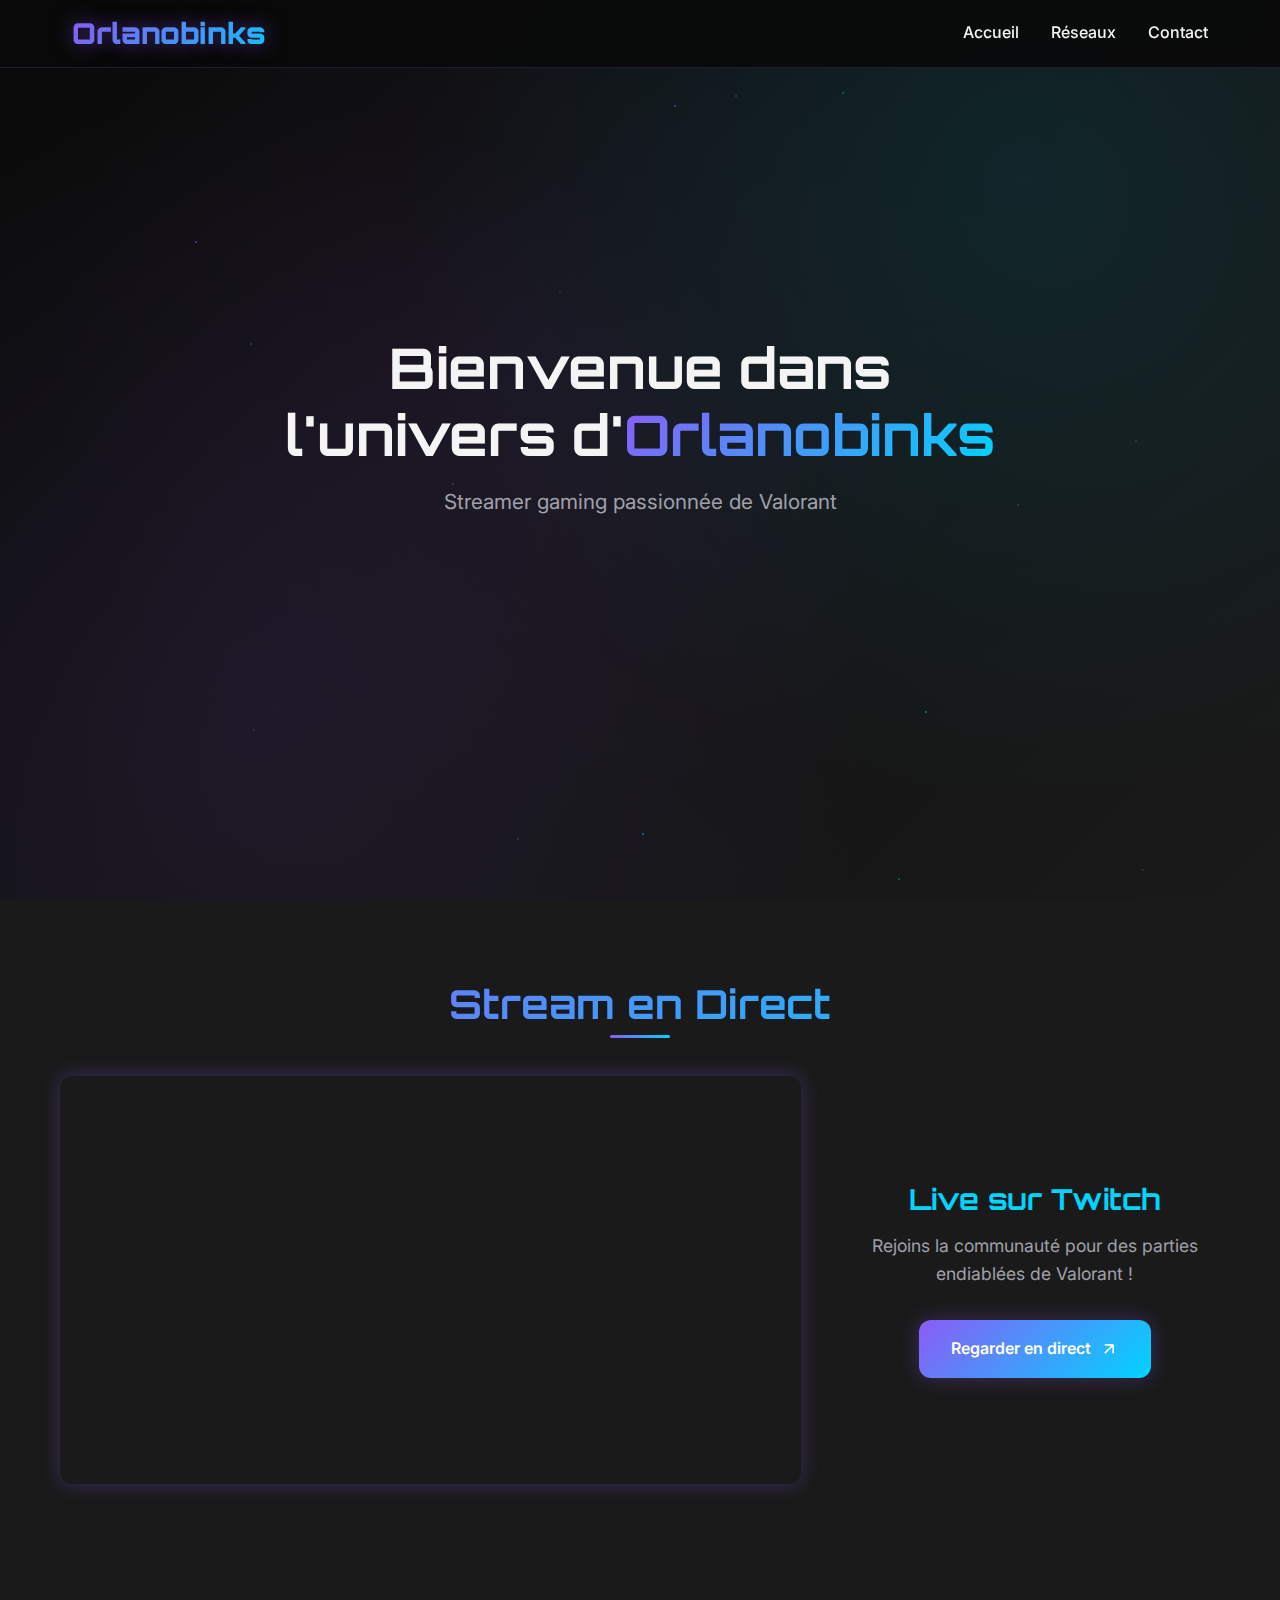
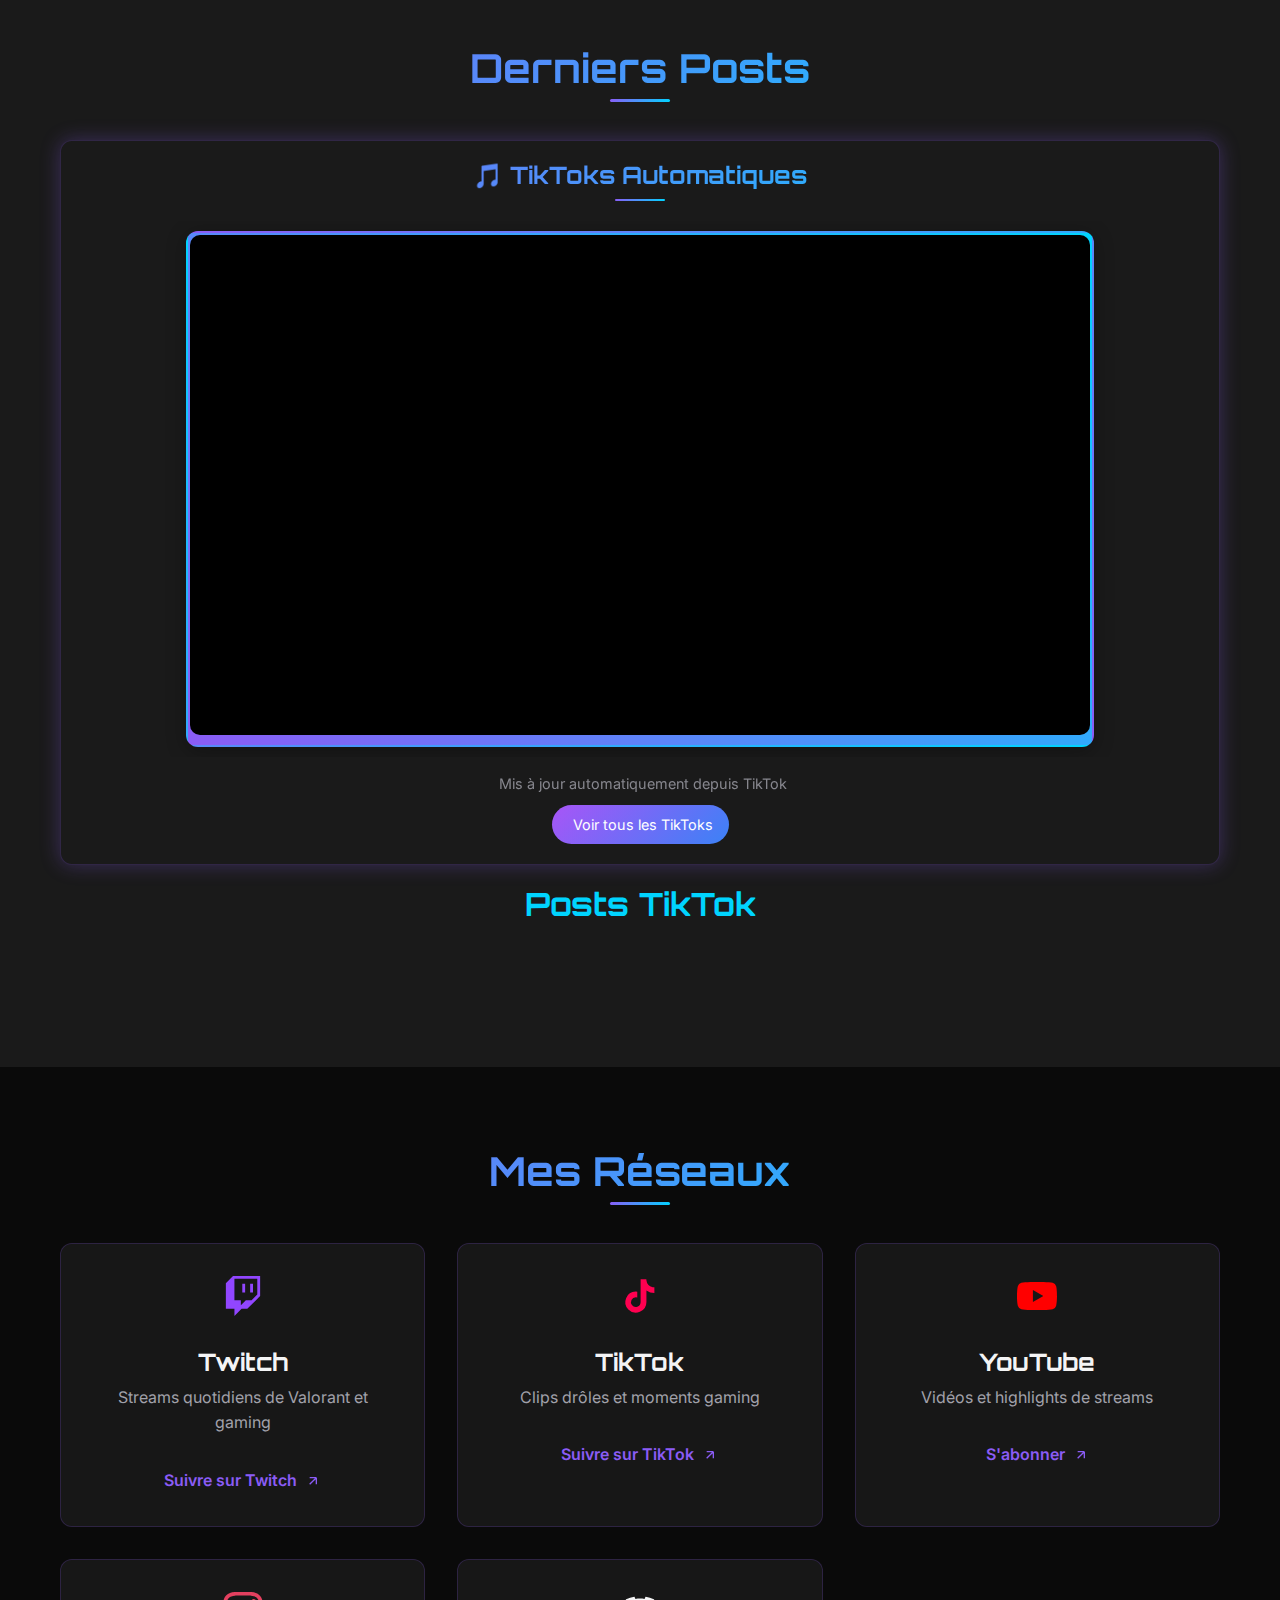
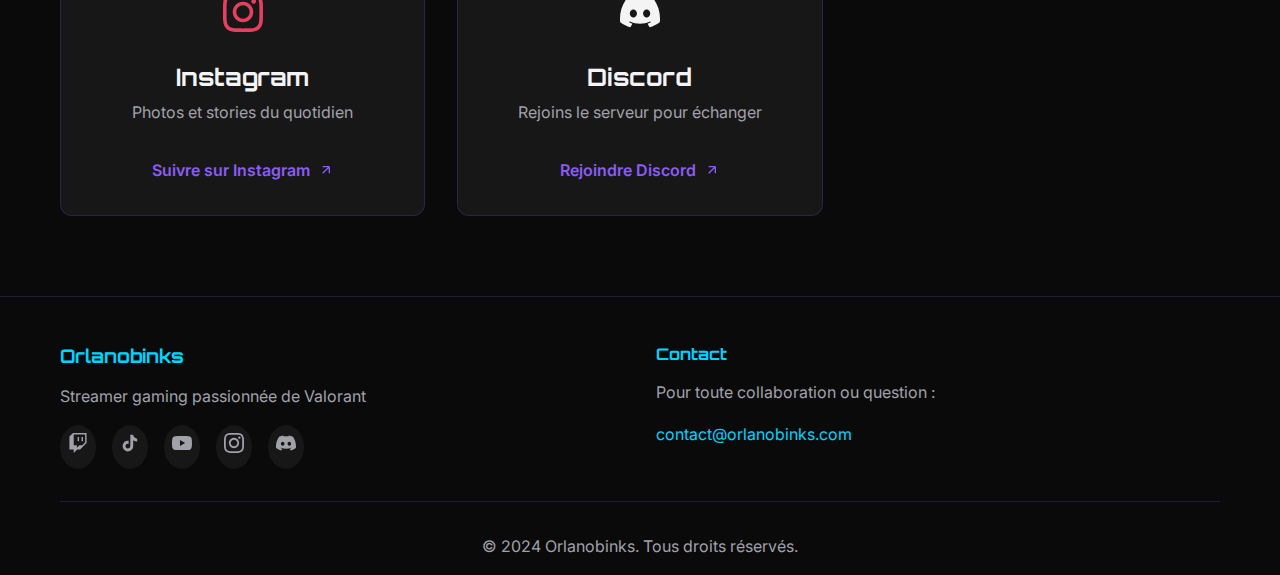
<file: index.html>
<!DOCTYPE html>
<html lang="fr">
<head>
    <meta charset="UTF-8">
    <meta name="viewport" content="width=device-width, initial-scale=1.0">
    <title>Orlanobinks - Streamer Gaming & Valorant</title>
    <meta name="description" content="Découvrez Orlanobinks, streamer gaming spécialisée dans Valorant. Rejoignez la communauté sur Twitch, TikTok, YouTube et Instagram.">
    <link rel="stylesheet" href="styles.css">
    <link href="https://fonts.googleapis.com/css2?family=Orbitron:wght@400;700;900&family=Inter:wght@300;400;500;600&display=swap" rel="stylesheet">
    <link rel="icon" type="image/x-icon" href="favicon.ico">
</head>
<body>
    <!-- Header -->
    <header class="header">
        <nav class="nav">
            <div class="nav-container">
                <div class="logo">
                    <h1>Orlanobinks</h1>
                </div>
                <ul class="nav-menu">
                    <li><a href="#accueil" class="nav-link">Accueil</a></li>
                    <li><a href="#reseaux" class="nav-link">Réseaux</a></li>
                    <li><a href="#contact" class="nav-link">Contact</a></li>
                </ul>
                <div class="hamburger">
                    <span></span>
                    <span></span>
                    <span></span>
                </div>
            </div>
        </nav>
    </header>

    <!-- Section Hero -->
    <section id="accueil" class="hero">
        <div class="hero-container">
            <div class="hero-content">
                <h1 class="hero-title">Bienvenue dans l'univers d'<span class="highlight">Orlanobinks</span></h1>
                <p class="hero-subtitle">Streamer gaming passionnée de Valorant</p>

            </div>
        </div>
        <div class="hero-background">
            <div class="particles"></div>
        </div>
    </section>

    <!-- Section Preview Stream Twitch -->
    <section class="stream-preview">
        <div class="container">
            <h2 class="section-title">Stream en Direct</h2>
            <div class="stream-container">
                <div class="twitch-player">
                    <iframe 
                        src="https://player.twitch.tv/?channel=orlanobinks&parent=localhost"
                        frameborder="0" 
                        allowfullscreen="true" 
                        scrolling="no"
                        height="400"
                        width="100%">
                    </iframe>
                </div>
                <div class="stream-info">
                    <h3>Live sur Twitch</h3>
                    <p>Rejoins la communauté pour des parties endiablées de Valorant !</p>
                    <a href="https://www.twitch.tv/orlanobinks" target="_blank" class="btn btn-primary">
                        <span>Regarder en direct</span>
                        <svg width="20" height="20" viewBox="0 0 24 24" fill="none" stroke="currentColor" stroke-width="2">
                            <path d="M7 17L17 7M17 7H7M17 7V17"/>
                        </svg>
                    </a>
                </div>
            </div>
        </div>
    </section>

    <!-- Section Derniers Posts -->
    <section class="recent-posts">
        <div class="container">
            <h2 class="section-title">Derniers Posts</h2>
            
            <!-- Clips Twitch -->
            <div class="posts-section">
                <h3>Clips Twitch</h3>
                <div class="posts-grid">
                    <div class="post-card clip">
                        <div class="post-thumbnail">
                            <div class="play-overlay">
                                <svg width="24" height="24" viewBox="0 0 24 24" fill="currentColor">
                                    <path d="M8 5v14l11-7z"/>
                                </svg>
                            </div>
                        </div>
                        <div class="post-info">
                            <h4>Clutch incroyable sur Split</h4>
                            <p>3.2K vues • Il y a 2h</p>
                        </div>
                    </div>
                    <div class="post-card clip">
                        <div class="post-thumbnail">
                            <div class="play-overlay">
                                <svg width="24" height="24" viewBox="0 0 24 24" fill="currentColor">
                                    <path d="M8 5v14l11-7z"/>
                                </svg>
                            </div>
                        </div>
                        <div class="post-info">
                            <h4>Frag movie - Episode 5</h4>
                            <p>1.8K vues • Il y a 1j</p>
                        </div>
                    </div>
                    <div class="post-card clip">
                        <div class="post-thumbnail">
                            <div class="play-overlay">
                                <svg width="24" height="24" viewBox="0 0 24 24" fill="currentColor">
                                    <path d="M8 5v14l11-7z"/>
                                </svg>
                            </div>
                        </div>
                        <div class="post-info">
                            <h4>Moment drôle avec la team</h4>
                            <p>2.5K vues • Il y a 3j</p>
                        </div>
                    </div>
                </div>
            </div>

            <!-- Posts TikTok -->
            <div class="posts-section">
                <h3>Posts TikTok</h3>
                <div class="posts-grid">
                    <div class="post-card tiktok-post">
                        <div class="post-thumbnail">
                            <div class="tiktok-logo">
                                <svg width="20" height="20" viewBox="0 0 24 24" fill="currentColor">
                                    <path d="M19.59 6.69a4.83 4.83 0 0 1-3.77-4.25V2h-3.45v13.67a2.89 2.89 0 0 1-5.2 1.74 2.89 2.89 0 0 1 2.31-4.64 2.93 2.93 0 0 1 .88.13V9.4a6.84 6.84 0 0 0-1-.05A6.33 6.33 0 0 0 5 20.1a6.34 6.34 0 0 0 10.86-4.43v-7a8.16 8.16 0 0 0 4.77 1.52v-3.4a4.85 4.85 0 0 1-1-.1z"/>
                                </svg>
                            </div>
                        </div>
                        <div class="post-info">
                            <h4>Setup gaming reveal</h4>
                            <p>45.2K likes • Il y a 1j</p>
                        </div>
                    </div>
                    <div class="post-card tiktok-post">
                        <div class="post-thumbnail">
                            <div class="tiktok-logo">
                                <svg width="20" height="20" viewBox="0 0 24 24" fill="currentColor">
                                    <path d="M19.59 6.69a4.83 4.83 0 0 1-3.77-4.25V2h-3.45v13.67a2.89 2.89 0 0 1-5.2 1.74 2.89 2.89 0 0 1 2.31-4.64 2.93 2.93 0 0 1 .88.13V9.4a6.84 6.84 0 0 0-1-.05A6.33 6.33 0 0 0 5 20.1a6.34 6.34 0 0 0 10.86-4.43v-7a8.16 8.16 0 0 0 4.77 1.52v-3.4a4.85 4.85 0 0 1-1-.1z"/>
                                </svg>
                            </div>
                        </div>
                        <div class="post-info">
                            <h4>Tips Valorant</h4>
                            <p>32.1K likes • Il y a 2j</p>
                        </div>
                    </div>
                    <div class="post-card tiktok-post">
                        <div class="post-thumbnail">
                            <div class="tiktok-logo">
                                <svg width="20" height="20" viewBox="0 0 24 24" fill="currentColor">
                                    <path d="M19.59 6.69a4.83 4.83 0 0 1-3.77-4.25V2h-3.45v13.67a2.89 2.89 0 0 1-5.2 1.74 2.89 2.89 0 0 1 2.31-4.64 2.93 2.93 0 0 1 .88.13V9.4a6.84 6.84 0 0 0-1-.05A6.33 6.33 0 0 0 5 20.1a6.34 6.34 0 0 0 10.86-4.43v-7a8.16 8.16 0 0 0 4.77 1.52v-3.4a4.85 4.85 0 0 1-1-.1z"/>
                                </svg>
                            </div>
                        </div>
                        <div class="post-info">
                            <h4>Behind the scenes</h4>
                            <p>28.7K likes • Il y a 4j</p>
                        </div>
                    </div>
                </div>
            </div>
        </div>
    </section>

    <!-- Section Réseaux Sociaux -->
    <section id="reseaux" class="social-networks">
        <div class="container">
            <h2 class="section-title">Mes Réseaux</h2>
            <div class="social-grid">
                <!-- Twitch -->
                <div class="social-card twitch">
                    <div class="social-icon">
                        <svg width="40" height="40" viewBox="0 0 24 24" fill="currentColor">
                            <path d="M11.571 4.714h1.715v5.143H11.57zm4.715 0H18v5.143h-1.714zM6 0L1.714 4.286v15.428h5.143V24l4.286-4.286h3.428L22.286 12V0zm14.571 11.143l-3.428 3.428h-3.429l-3 3v-3H6.857V1.714h13.714Z"/>
                        </svg>
                    </div>
                    <h3>Twitch</h3>
                    <p class="social-description">Streams quotidiens de Valorant et gaming</p>
                    <a href="https://www.twitch.tv/orlanobinks" target="_blank" class="social-link">
                        Suivre sur Twitch
                        <svg width="16" height="16" viewBox="0 0 24 24" fill="none" stroke="currentColor" stroke-width="2">
                            <path d="M7 17L17 7M17 7H7M17 7V17"/>
                        </svg>
                    </a>
                </div>

                <!-- TikTok -->
                <div class="social-card tiktok">
                    <div class="social-icon">
                        <svg width="40" height="40" viewBox="0 0 24 24" fill="currentColor">
                            <path d="M19.59 6.69a4.83 4.83 0 0 1-3.77-4.25V2h-3.45v13.67a2.89 2.89 0 0 1-5.2 1.74 2.89 2.89 0 0 1 2.31-4.64 2.93 2.93 0 0 1 .88.13V9.4a6.84 6.84 0 0 0-1-.05A6.33 6.33 0 0 0 5 20.1a6.34 6.34 0 0 0 10.86-4.43v-7a8.16 8.16 0 0 0 4.77 1.52v-3.4a4.85 4.85 0 0 1-1-.1z"/>
                        </svg>
                    </div>
                    <h3>TikTok</h3>
                    <p class="social-description">Clips drôles et moments gaming</p>
                    <a href="https://www.tiktok.com/@orlanobinks" target="_blank" class="social-link">
                        Suivre sur TikTok
                        <svg width="16" height="16" viewBox="0 0 24 24" fill="none" stroke="currentColor" stroke-width="2">
                            <path d="M7 17L17 7M17 7H7M17 7V17"/>
                        </svg>
                    </a>
                </div>

                <!-- YouTube -->
                <div class="social-card youtube">
                    <div class="social-icon">
                        <svg width="40" height="40" viewBox="0 0 24 24" fill="currentColor">
                            <path d="M23.498 6.186a3.016 3.016 0 0 0-2.122-2.136C19.505 3.545 12 3.545 12 3.545s-7.505 0-9.377.505A3.017 3.017 0 0 0 .502 6.186C0 8.07 0 12 0 12s0 3.93.502 5.814a3.016 3.016 0 0 0 2.122 2.136c1.871.505 9.376.505 9.376.505s7.505 0 9.377-.505a3.015 3.015 0 0 0 2.122-2.136C24 15.93 24 12 24 12s0-3.93-.502-5.814zM9.545 15.568V8.432L15.818 12l-6.273 3.568z"/>
                        </svg>
                    </div>
                    <h3>YouTube</h3>
                    <p class="social-description">Vidéos et highlights de streams</p>
                    <a href="https://www.youtube.com/@orlanobinks" target="_blank" class="social-link">
                        S'abonner
                        <svg width="16" height="16" viewBox="0 0 24 24" fill="none" stroke="currentColor" stroke-width="2">
                            <path d="M7 17L17 7M17 7H7M17 7V17"/>
                        </svg>
                    </a>
                </div>

                <!-- Instagram -->
                <div class="social-card instagram">
                    <div class="social-icon">
                        <svg width="40" height="40" viewBox="0 0 24 24" fill="currentColor">
                            <path d="M12 2.163c3.204 0 3.584.012 4.85.07 3.252.148 4.771 1.691 4.919 4.919.058 1.265.069 1.645.069 4.849 0 3.205-.012 3.584-.069 4.849-.149 3.225-1.664 4.771-4.919 4.919-1.266.058-1.644.07-4.85.07-3.204 0-3.584-.012-4.849-.07-3.26-.149-4.771-1.699-4.919-4.92-.058-1.265-.07-1.644-.07-4.849 0-3.204.013-3.583.07-4.849.149-3.227 1.664-4.771 4.919-4.919 1.266-.057 1.645-.069 4.849-.069zm0-2.163c-3.259 0-3.667.014-4.947.072-4.358.2-6.78 2.618-6.98 6.98-.059 1.281-.073 1.689-.073 4.948 0 3.259.014 3.668.072 4.948.2 4.358 2.618 6.78 6.98 6.98 1.281.058 1.689.072 4.948.072 3.259 0 3.668-.014 4.948-.072 4.354-.2 6.782-2.618 6.979-6.98.059-1.28.073-1.689.073-4.948 0-3.259-.014-3.667-.072-4.947-.196-4.354-2.617-6.78-6.979-6.98-1.281-.059-1.69-.073-4.949-.073zm0 5.838c-3.403 0-6.162 2.759-6.162 6.162s2.759 6.163 6.162 6.163 6.162-2.759 6.162-6.163c0-3.403-2.759-6.162-6.162-6.162zm0 10.162c-2.209 0-4-1.79-4-4 0-2.209 1.791-4 4-4s4 1.791 4 4c0 2.21-1.791 4-4 4zm6.406-11.845c-.796 0-1.441.645-1.441 1.44s.645 1.44 1.441 1.44c.795 0 1.439-.645 1.439-1.44s-.644-1.44-1.439-1.44z"/>
                        </svg>
                    </div>
                    <h3>Instagram</h3>
                    <p class="social-description">Photos et stories du quotidien</p>
                    <a href="https://www.instagram.com/orlanobinks" target="_blank" class="social-link">
                        Suivre sur Instagram
                        <svg width="16" height="16" viewBox="0 0 24 24" fill="none" stroke="currentColor" stroke-width="2">
                            <path d="M7 17L17 7M17 7H7M17 7V17"/>
                        </svg>
                    </a>
                </div>

                <!-- Discord -->
                <div class="social-card discord">
                    <div class="social-icon">
                        <svg width="40" height="40" viewBox="0 0 24 24" fill="currentColor">
                            <path d="M20.317 4.3698a19.7913 19.7913 0 00-4.8851-1.5152.0741.0741 0 00-.0785.0371c-.211.3753-.4447.8648-.6083 1.2495-1.8447-.2762-3.68-.2762-5.4868 0-.1636-.3933-.4058-.8742-.6177-1.2495a.077.077 0 00-.0785-.037 19.7363 19.7363 0 00-4.8852 1.515.0699.0699 0 00-.0321.0277C.5334 9.0458-.319 13.5799.0992 18.0578a.0824.0824 0 00.0312.0561c2.0528 1.5076 4.0413 2.4228 5.9929 3.0294a.0777.0777 0 00.0842-.0276c.4616-.6304.8731-1.2952 1.226-1.9942a.076.076 0 00-.0416-.1057c-.6528-.2476-1.2743-.5495-1.8722-.8923a.077.077 0 01-.0076-.1277c.1258-.0943.2517-.1923.3718-.2914a.0743.0743 0 01.0776-.0105c3.9278 1.7933 8.18 1.7933 12.0614 0a.0739.0739 0 01.0785.0095c.1202.099.246.1981.3728.2924a.077.077 0 01-.0066.1276 12.2986 12.2986 0 01-1.873.8914.0766.0766 0 00-.0407.1067c.3604.698.7719 1.3628 1.225 1.9932a.076.076 0 00.0842.0286c1.961-.6067 3.9495-1.5219 6.0023-3.0294a.077.077 0 00.0313-.0552c.5004-5.177-.8382-9.6739-3.5485-13.6604a.061.061 0 00-.0312-.0286zM8.02 15.3312c-1.1825 0-2.1569-1.0857-2.1569-2.419 0-1.3332.9555-2.4189 2.157-2.4189 1.2108 0 2.1757 1.0952 2.1568 2.419-.019 1.3332-.9555 2.4189-2.1569 2.4189zm7.9748 0c-1.1825 0-2.1569-1.0857-2.1569-2.419 0-1.3332.9554-2.4189 2.1569-2.4189 1.2108 0 2.1757 1.0952 2.1568 2.419 0 1.3332-.9555 2.4189-2.1568 2.4189Z"/>
                        </svg>
                    </div>
                    <h3>Discord</h3>
                    <p class="social-description">Rejoins le serveur pour échanger</p>
                    <a href="https://discord.com/invite/RJPhAaSK6w" target="_blank" class="social-link">
                        Rejoindre Discord
                        <svg width="16" height="16" viewBox="0 0 24 24" fill="none" stroke="currentColor" stroke-width="2">
                            <path d="M7 17L17 7M17 7H7M17 7V17"/>
                        </svg>
                    </a>
                </div>
            </div>
        </div>
    </section>

    <!-- Footer -->
    <footer id="contact" class="footer">
        <div class="container">
            <div class="footer-content">
                <div class="footer-section">
                    <h3>Orlanobinks</h3>
                    <p>Streamer gaming passionnée de Valorant</p>
                    <div class="social-links">
                        <a href="https://www.twitch.tv/orlanobinks" target="_blank" aria-label="Twitch">
                            <svg width="20" height="20" viewBox="0 0 24 24" fill="currentColor">
                                <path d="M11.571 4.714h1.715v5.143H11.57zm4.715 0H18v5.143h-1.714zM6 0L1.714 4.286v15.428h5.143V24l4.286-4.286h3.428L22.286 12V0zm14.571 11.143l-3.428 3.428h-3.429l-3 3v-3H6.857V1.714h13.714Z"/>
                            </svg>
                        </a>
                        <a href="https://www.tiktok.com/@orlanobinks" target="_blank" aria-label="TikTok">
                            <svg width="20" height="20" viewBox="0 0 24 24" fill="currentColor">
                                <path d="M19.59 6.69a4.83 4.83 0 0 1-3.77-4.25V2h-3.45v13.67a2.89 2.89 0 0 1-5.2 1.74 2.89 2.89 0 0 1 2.31-4.64 2.93 2.93 0 0 1 .88.13V9.4a6.84 6.84 0 0 0-1-.05A6.33 6.33 0 0 0 5 20.1a6.34 6.34 0 0 0 10.86-4.43v-7a8.16 8.16 0 0 0 4.77 1.52v-3.4a4.85 4.85 0 0 1-1-.1z"/>
                            </svg>
                        </a>
                        <a href="https://www.youtube.com/@orlanobinks" target="_blank" aria-label="YouTube">
                            <svg width="20" height="20" viewBox="0 0 24 24" fill="currentColor">
                                <path d="M23.498 6.186a3.016 3.016 0 0 0-2.122-2.136C19.505 3.545 12 3.545 12 3.545s-7.505 0-9.377.505A3.017 3.017 0 0 0 .502 6.186C0 8.07 0 12 0 12s0 3.93.502 5.814a3.016 3.016 0 0 0 2.122 2.136c1.871.505 9.376.505 9.376.505s7.505 0 9.377-.505a3.015 3.015 0 0 0 2.122-2.136C24 15.93 24 12 24 12s0-3.93-.502-5.814zM9.545 15.568V8.432L15.818 12l-6.273 3.568z"/>
                            </svg>
                        </a>
                        <a href="https://www.instagram.com/orlanobinks" target="_blank" aria-label="Instagram">
                            <svg width="20" height="20" viewBox="0 0 24 24" fill="currentColor">
                                <path d="M12 2.163c3.204 0 3.584.012 4.85.07 3.252.148 4.771 1.691 4.919 4.919.058 1.265.069 1.645.069 4.849 0 3.205-.012 3.584-.069 4.849-.149 3.225-1.664 4.771-4.919 4.919-1.266.058-1.644.07-4.85.07-3.204 0-3.584-.012-4.849-.07-3.26-.149-4.771-1.699-4.919-4.92-.058-1.265-.07-1.644-.07-4.849 0-3.204.013-3.583.07-4.849.149-3.227 1.664-4.771 4.919-4.919 1.266-.057 1.645-.069 4.849-.069zm0-2.163c-3.259 0-3.667.014-4.947.072-4.358.2-6.78 2.618-6.98 6.98-.059 1.281-.073 1.689-.073 4.948 0 3.259.014 3.668.072 4.948.2 4.358 2.618 6.78 6.98 6.98 1.281.058 1.689.072 4.948.072 3.259 0 3.668-.014 4.948-.072 4.354-.2 6.782-2.618 6.979-6.98.059-1.28.073-1.689.073-4.948 0-3.259-.014-3.667-.072-4.947-.196-4.354-2.617-6.78-6.979-6.98-1.281-.059-1.69-.073-4.949-.073zm0 5.838c-3.403 0-6.162 2.759-6.162 6.162s2.759 6.163 6.162 6.163 6.162-2.759 6.162-6.163c0-3.403-2.759-6.162-6.162-6.162zm0 10.162c-2.209 0-4-1.79-4-4 0-2.209 1.791-4 4-4s4 1.791 4 4c0 2.21-1.791 4-4 4zm6.406-11.845c-.796 0-1.441.645-1.441 1.44s.645 1.44 1.441 1.44c.795 0 1.439-.645 1.439-1.44s-.644-1.44-1.439-1.44z"/>
                            </svg>
                        </a>
                        <a href="https://discord.com/invite/RJPhAaSK6w" target="_blank" aria-label="Discord">
                            <svg width="20" height="20" viewBox="0 0 24 24" fill="currentColor">
                                <path d="M20.317 4.3698a19.7913 19.7913 0 00-4.8851-1.5152.0741.0741 0 00-.0785.0371c-.211.3753-.4447.8648-.6083 1.2495-1.8447-.2762-3.68-.2762-5.4868 0-.1636-.3933-.4058-.8742-.6177-1.2495a.077.077 0 00-.0785-.037 19.7363 19.7363 0 00-4.8852 1.515.0699.0699 0 00-.0321.0277C.5334 9.0458-.319 13.5799.0992 18.0578a.0824.0824 0 00.0312.0561c2.0528 1.5076 4.0413 2.4228 5.9929 3.0294a.0777.0777 0 00.0842-.0276c.4616-.6304.8731-1.2952 1.226-1.9942a.076.076 0 00-.0416-.1057c-.6528-.2476-1.2743-.5495-1.8722-.8923a.077.077 0 01-.0076-.1277c.1258-.0943.2517-.1923.3718-.2914a.0743.0743 0 01.0776-.0105c3.9278 1.7933 8.18 1.7933 12.0614 0a.0739.0739 0 01.0785.0095c.1202.099.246.1981.3728.2924a.077.077 0 01-.0066.1276 12.2986 12.2986 0 01-1.873.8914.0766.0766 0 00-.0407.1067c.3604.698.7719 1.3628 1.225 1.9932a.076.076 0 00.0842.0286c1.961-.6067 3.9495-1.5219 6.0023-3.0294a.077.077 0 00.0313-.0552c.5004-5.177-.8382-9.6739-3.5485-13.6604a.061.061 0 00-.0312-.0286zM8.02 15.3312c-1.1825 0-2.1569-1.0857-2.1569-2.419 0-1.3332.9555-2.4189 2.157-2.4189 1.2108 0 2.1757 1.0952 2.1568 2.419-.019 1.3332-.9555 2.4189-2.1569 2.4189zm7.9748 0c-1.1825 0-2.1569-1.0857-2.1569-2.419 0-1.3332.9554-2.4189 2.1569-2.4189 1.2108 0 2.1757 1.0952 2.1568 2.419 0 1.3332-.9555 2.4189-2.1568 2.4189Z"/>
                            </svg>
                        </a>
                    </div>
                </div>
                <div class="footer-section">
                    <h4>Contact</h4>
                    <p>Pour toute collaboration ou question :</p>
                    <a href="mailto:contact@orlanobinks.com" class="contact-link">contact@orlanobinks.com</a>
                </div>

            </div>
            <div class="footer-bottom">
                <p>&copy; 2024 Orlanobinks. Tous droits réservés.</p>
            </div>
        </div>
    </footer>

    <script src="social-links-config.js"></script>
    <script src="script.js"></script>
</body>
</html>
</file>
<file: styles.css>
/* ===== RESET ET BASE ===== */
* {
    margin: 0;
    padding: 0;
    box-sizing: border-box;
}

:root {
    /* Palette de couleurs gaming */
    --primary-black: #0a0a0a;
    --secondary-black: #1a1a1a;
    --accent-purple: #8b5cf6;
    --accent-blue: #3b82f6;
    --neon-blue: #00d4ff;
    --neon-purple: #a855f7;
    --text-white: #f4f4f5;
    --text-gray: #a1a1aa;
    --text-dark: #52525b;
    --gradient-primary: linear-gradient(135deg, var(--accent-purple), var(--neon-blue));
    --gradient-secondary: linear-gradient(135deg, var(--neon-purple), var(--accent-blue));
    --shadow-neon: 0 0 20px rgba(139, 92, 246, 0.3);
    --shadow-blue: 0 0 20px rgba(0, 212, 255, 0.3);
    --border-radius: 12px;
    --transition: all 0.3s cubic-bezier(0.4, 0, 0.2, 1);
}

body {
    font-family: 'Inter', sans-serif;
    background: var(--primary-black);
    color: var(--text-white);
    line-height: 1.6;
    overflow-x: hidden;
}

.container {
    max-width: 1200px;
    margin: 0 auto;
    padding: 0 20px;
}

/* ===== TYPOGRAPHIE ===== */
h1, h2, h3, h4, h5, h6 {
    font-family: 'Orbitron', monospace;
    font-weight: 700;
    line-height: 1.2;
}

.section-title {
    font-size: 2.5rem;
    text-align: center;
    margin-bottom: 3rem;
    background: var(--gradient-primary);
    -webkit-background-clip: text;
    -webkit-text-fill-color: transparent;
    background-clip: text;
    position: relative;
}

.section-title::after {
    content: '';
    position: absolute;
    bottom: -10px;
    left: 50%;
    transform: translateX(-50%);
    width: 60px;
    height: 3px;
    background: var(--gradient-primary);
    border-radius: 2px;
}

/* ===== HEADER ===== */
.header {
    position: fixed;
    top: 0;
    left: 0;
    right: 0;
    z-index: 1000;
    background: rgba(10, 10, 10, 0.95);
    backdrop-filter: blur(10px);
    border-bottom: 1px solid rgba(139, 92, 246, 0.2);
    transition: var(--transition);
}

.nav-container {
    display: flex;
    justify-content: space-between;
    align-items: center;
    padding: 1rem 2rem;
    max-width: 1200px;
    margin: 0 auto;
}

.logo h1 {
    font-size: 1.8rem;
    font-weight: 900;
    background: var(--gradient-primary);
    -webkit-background-clip: text;
    -webkit-text-fill-color: transparent;
    background-clip: text;
    text-shadow: 0 0 20px rgba(139, 92, 246, 0.5);
}

.nav-menu {
    display: flex;
    list-style: none;
    gap: 2rem;
}

.nav-link {
    color: var(--text-white);
    text-decoration: none;
    font-weight: 500;
    transition: var(--transition);
    position: relative;
}

.nav-link::after {
    content: '';
    position: absolute;
    bottom: -5px;
    left: 0;
    width: 0;
    height: 2px;
    background: var(--gradient-primary);
    transition: var(--transition);
}

.nav-link:hover::after {
    width: 100%;
}

.nav-link:hover {
    color: var(--accent-purple);
    text-shadow: 0 0 10px rgba(139, 92, 246, 0.5);
}

.hamburger {
    display: none;
    flex-direction: column;
    cursor: pointer;
    gap: 4px;
}

.hamburger span {
    width: 25px;
    height: 3px;
    background: var(--text-white);
    transition: var(--transition);
}

/* ===== HERO SECTION ===== */
.hero {
    min-height: 100vh;
    display: flex;
    align-items: center;
    justify-content: center;
    position: relative;
    background: linear-gradient(135deg, var(--primary-black) 0%, var(--secondary-black) 100%);
    overflow: hidden;
}

.hero-background {
    position: absolute;
    top: 0;
    left: 0;
    right: 0;
    bottom: 0;
    z-index: 1;
}

.particles {
    position: absolute;
    width: 100%;
    height: 100%;
    background-image: 
        radial-gradient(circle at 20% 80%, rgba(139, 92, 246, 0.1) 0%, transparent 50%),
        radial-gradient(circle at 80% 20%, rgba(0, 212, 255, 0.1) 0%, transparent 50%),
        radial-gradient(circle at 40% 40%, rgba(168, 85, 247, 0.05) 0%, transparent 50%);
    animation: float 20s ease-in-out infinite;
}

@keyframes float {
    0%, 100% { transform: translateY(0px) rotate(0deg); }
    50% { transform: translateY(-20px) rotate(180deg); }
}

.hero-container {
    position: relative;
    z-index: 2;
    text-align: center;
    max-width: 800px;
    padding: 0 2rem;
}

.hero-title {
    font-size: 3.5rem;
    margin-bottom: 1rem;
    animation: glow 2s ease-in-out infinite alternate;
}

@keyframes glow {
    from { text-shadow: 0 0 20px rgba(139, 92, 246, 0.5); }
    to { text-shadow: 0 0 30px rgba(139, 92, 246, 0.8), 0 0 40px rgba(0, 212, 255, 0.5); }
}

.highlight {
    background: var(--gradient-primary);
    -webkit-background-clip: text;
    -webkit-text-fill-color: transparent;
    background-clip: text;
}

.hero-subtitle {
    font-size: 1.3rem;
    color: var(--text-gray);
    margin-bottom: 3rem;
}

.hero-stats {
    display: flex;
    justify-content: center;
    gap: 3rem;
    flex-wrap: wrap;
}

.stat {
    text-align: center;
    padding: 1.5rem;
    background: rgba(26, 26, 26, 0.8);
    border: 1px solid rgba(139, 92, 246, 0.2);
    border-radius: var(--border-radius);
    backdrop-filter: blur(10px);
    transition: var(--transition);
}

.stat:hover {
    transform: translateY(-5px);
    border-color: var(--accent-purple);
    box-shadow: var(--shadow-neon);
}

.stat-number {
    display: block;
    font-family: 'Orbitron', monospace;
    font-size: 2rem;
    font-weight: 900;
    color: var(--neon-blue);
    margin-bottom: 0.5rem;
}

.stat-label {
    color: var(--text-gray);
    font-size: 0.9rem;
    text-transform: uppercase;
    letter-spacing: 1px;
}

/* ===== STREAM PREVIEW ===== */
.stream-preview {
    padding: 5rem 0;
    background: var(--secondary-black);
}

.stream-container {
    display: grid;
    grid-template-columns: 2fr 1fr;
    gap: 3rem;
    align-items: center;
}

.twitch-player {
    border-radius: var(--border-radius);
    overflow: hidden;
    box-shadow: var(--shadow-neon);
    transition: var(--transition);
}

.twitch-player:hover {
    transform: scale(1.02);
    box-shadow: 0 0 30px rgba(139, 92, 246, 0.5);
}

.stream-info {
    text-align: center;
}

.stream-info h3 {
    font-size: 1.8rem;
    margin-bottom: 1rem;
    color: var(--neon-blue);
}

.stream-info p {
    color: var(--text-gray);
    margin-bottom: 2rem;
    font-size: 1.1rem;
}

/* ===== BOUTONS ===== */
.btn {
    display: inline-flex;
    align-items: center;
    gap: 0.5rem;
    padding: 1rem 2rem;
    border: none;
    border-radius: var(--border-radius);
    text-decoration: none;
    font-weight: 600;
    transition: var(--transition);
    cursor: pointer;
    position: relative;
    overflow: hidden;
}

.btn-primary {
    background: var(--gradient-primary);
    color: white;
    box-shadow: var(--shadow-neon);
}

.btn-primary:hover {
    transform: translateY(-2px);
    box-shadow: 0 0 30px rgba(139, 92, 246, 0.6);
}

.btn-primary::before {
    content: '';
    position: absolute;
    top: 0;
    left: -100%;
    width: 100%;
    height: 100%;
    background: linear-gradient(90deg, transparent, rgba(255, 255, 255, 0.2), transparent);
    transition: left 0.5s;
}

.btn-primary:hover::before {
    left: 100%;
}

/* ===== RÉSEAUX SOCIAUX ===== */
.social-networks {
    padding: 5rem 0;
    background: var(--primary-black);
}

.social-grid {
    display: grid;
    grid-template-columns: repeat(auto-fit, minmax(280px, 1fr));
    gap: 2rem;
}

.social-card {
    background: rgba(26, 26, 26, 0.8);
    border: 1px solid rgba(139, 92, 246, 0.2);
    border-radius: var(--border-radius);
    padding: 2rem;
    text-align: center;
    transition: var(--transition);
    position: relative;
    overflow: hidden;
}

.social-card::before {
    content: '';
    position: absolute;
    top: 0;
    left: 0;
    right: 0;
    height: 3px;
    background: var(--gradient-primary);
    transform: scaleX(0);
    transition: var(--transition);
}

.social-card:hover::before {
    transform: scaleX(1);
}

.social-card:hover {
    transform: translateY(-10px);
    border-color: var(--accent-purple);
    box-shadow: var(--shadow-neon);
}

.social-icon {
    margin-bottom: 1.5rem;
    transition: var(--transition);
}

.social-card:hover .social-icon {
    transform: scale(1.1);
}

.social-card.twitch .social-icon {
    color: #9146ff;
}

.social-card.tiktok .social-icon {
    color: #ff0050;
}

.social-card.youtube .social-icon {
    color: #ff0000;
}

.social-card.instagram .social-icon {
    color: #e4405f;
}

.social-card h3 {
    font-size: 1.5rem;
    margin-bottom: 0.5rem;
    color: var(--text-white);
}

.social-stats {
    font-size: 1.2rem;
    font-weight: 600;
    color: var(--neon-blue);
    margin-bottom: 1rem;
}

.social-description {
    color: var(--text-gray);
    margin-bottom: 2rem;
    line-height: 1.6;
}

.social-link {
    display: inline-flex;
    align-items: center;
    gap: 0.5rem;
    color: var(--accent-purple);
    text-decoration: none;
    font-weight: 600;
    transition: var(--transition);
}

.social-link:hover {
    color: var(--neon-blue);
    transform: translateX(5px);
}

/* ===== DERNIERS POSTS ===== */
.recent-posts {
    padding: 5rem 0;
    background: var(--secondary-black);
}

.posts-section {
    margin-bottom: 4rem;
}

.posts-section h3 {
    font-size: 2rem;
    margin-bottom: 2rem;
    color: var(--neon-blue);
    text-align: center;
}

.posts-grid {
    display: grid;
    grid-template-columns: repeat(auto-fit, minmax(300px, 1fr));
    gap: 2rem;
}

.post-card {
    background: rgba(26, 26, 26, 0.8);
    border-radius: var(--border-radius);
    overflow: hidden;
    transition: var(--transition);
    border: 1px solid rgba(139, 92, 246, 0.2);
}

.post-card:hover {
    transform: translateY(-5px);
    border-color: var(--accent-purple);
    box-shadow: var(--shadow-neon);
}

.post-thumbnail {
    position: relative;
    height: 200px;
    background: linear-gradient(135deg, var(--accent-purple), var(--neon-blue));
    display: flex;
    align-items: center;
    justify-content: center;
}

.play-overlay {
    color: white;
    opacity: 0.8;
    transition: var(--transition);
}

.post-card:hover .play-overlay {
    opacity: 1;
    transform: scale(1.2);
}

.tiktok-logo {
    color: white;
    opacity: 0.8;
    transition: var(--transition);
}

.post-card:hover .tiktok-logo {
    opacity: 1;
    transform: scale(1.2);
}

.post-info {
    padding: 1.5rem;
}

.post-info h4 {
    font-size: 1.1rem;
    margin-bottom: 0.5rem;
    color: var(--text-white);
}

.post-info p {
    color: var(--text-gray);
    font-size: 0.9rem;
}

/* ===== FOOTER ===== */
.footer {
    background: var(--primary-black);
    border-top: 1px solid rgba(139, 92, 246, 0.2);
    padding: 3rem 0 1rem;
}

.footer-content {
    display: grid;
    grid-template-columns: repeat(auto-fit, minmax(250px, 1fr));
    gap: 2rem;
    margin-bottom: 2rem;
}

.footer-section h3,
.footer-section h4 {
    color: var(--neon-blue);
    margin-bottom: 1rem;
}

.footer-section p {
    color: var(--text-gray);
    margin-bottom: 1rem;
}

.social-links {
    display: flex;
    gap: 1rem;
    margin-top: 1rem;
}

.social-links a {
    color: var(--text-gray);
    transition: var(--transition);
    padding: 0.5rem;
    border-radius: 50%;
    background: rgba(26, 26, 26, 0.8);
}

.social-links a:hover {
    color: var(--accent-purple);
    transform: translateY(-2px);
    box-shadow: var(--shadow-neon);
}

.contact-link {
    color: var(--neon-blue);
    text-decoration: none;
    transition: var(--transition);
}

.contact-link:hover {
    color: var(--accent-purple);
}

.legal-links {
    list-style: none;
}

.legal-links li {
    margin-bottom: 0.5rem;
}

.legal-links a {
    color: var(--text-gray);
    text-decoration: none;
    transition: var(--transition);
}

.legal-links a:hover {
    color: var(--accent-purple);
}

.footer-bottom {
    text-align: center;
    padding-top: 2rem;
    border-top: 1px solid rgba(139, 92, 246, 0.2);
    color: var(--text-gray);
}

/* ===== RESPONSIVE DESIGN ===== */
@media (max-width: 768px) {
    .nav-menu {
        display: none;
    }
    
    .hamburger {
        display: flex;
    }
    
    .hero-title {
        font-size: 2.5rem;
    }
    
    .hero-stats {
        gap: 1.5rem;
    }
    
    .stat {
        padding: 1rem;
    }
    
    .stat-number {
        font-size: 1.5rem;
    }
    
    .stream-container {
        grid-template-columns: 1fr;
        gap: 2rem;
    }
    
    .social-grid {
        grid-template-columns: 1fr;
    }
    
    .posts-grid {
        grid-template-columns: 1fr;
    }
    
    .section-title {
        font-size: 2rem;
    }
    
    .footer-content {
        grid-template-columns: 1fr;
        text-align: center;
    }
}

@media (max-width: 480px) {
    .container {
        padding: 0 15px;
    }
    
    .nav-container {
        padding: 1rem 15px;
    }
    
    .hero-title {
        font-size: 2rem;
    }
    
    .hero-subtitle {
        font-size: 1.1rem;
    }
    
    .hero-stats {
        flex-direction: column;
        gap: 1rem;
    }
    
    .section-title {
        font-size: 1.8rem;
    }
}

/* ===== ANIMATIONS SUPPLEMENTAIRES ===== */
@keyframes fadeInUp {
    from {
        opacity: 0;
        transform: translateY(30px);
    }
    to {
        opacity: 1;
        transform: translateY(0);
    }
}

.social-card,
.post-card,
.stat {
    animation: fadeInUp 0.6s ease-out forwards;
}

.social-card:nth-child(1) { animation-delay: 0.1s; }
.social-card:nth-child(2) { animation-delay: 0.2s; }
.social-card:nth-child(3) { animation-delay: 0.3s; }
.social-card:nth-child(4) { animation-delay: 0.4s; }

/* ===== SCROLLBAR PERSONNALISÉE ===== */
::-webkit-scrollbar {
    width: 8px;
}

::-webkit-scrollbar-track {
    background: var(--primary-black);
}

::-webkit-scrollbar-thumb {
    background: var(--gradient-primary);
    border-radius: 4px;
}

::-webkit-scrollbar-thumb:hover {
    background: var(--gradient-secondary);
}

/* ===== SÉLECTION DE TEXTE ===== */
::selection {
    background: var(--accent-purple);
    color: white;
}

::-moz-selection {
    background: var(--accent-purple);
    color: white;
}
</file>
